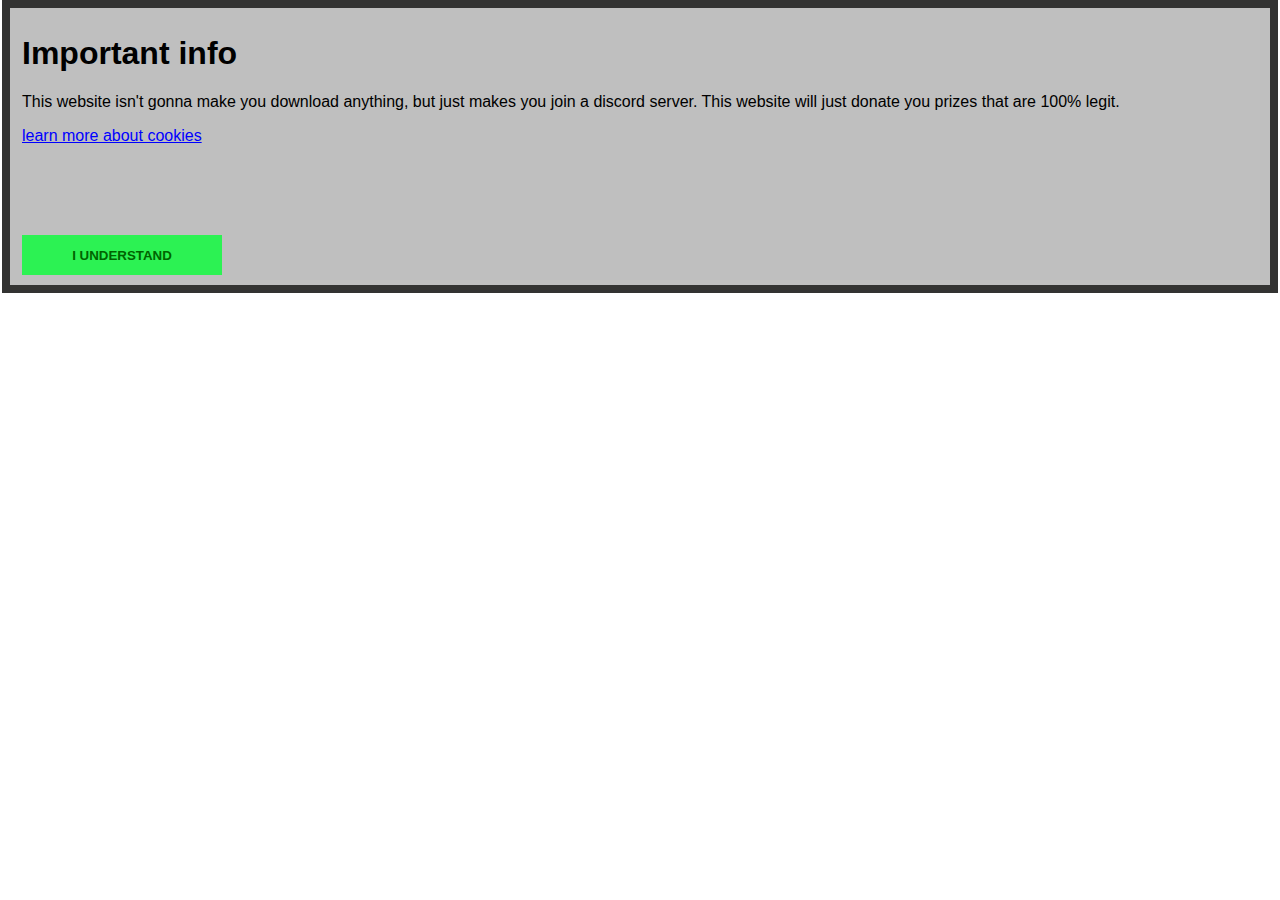
<file: Cookie.html>
<!DOCTYPE html>
<html>
<head>
<link rel="stylesheet" href="style.css">
</head>
<body>
<fieldset>
<h1><b>Important info</b></h1>
<p>This website isn't gonna make you download anything, but just makes you join a discord server. This website will just donate you prizes that are 100% legit.</p> <a class="notcli" href="#"><u>learn more about cookies</u></a> 
<br><br><br><br><br><br> <button href=" " class="btn1" style="background-color:#2cf253; border:none;"><b style="color:darkgreen;">I UNDERSTAND</b></button>
</fieldset>

</body>
</html>
</file>
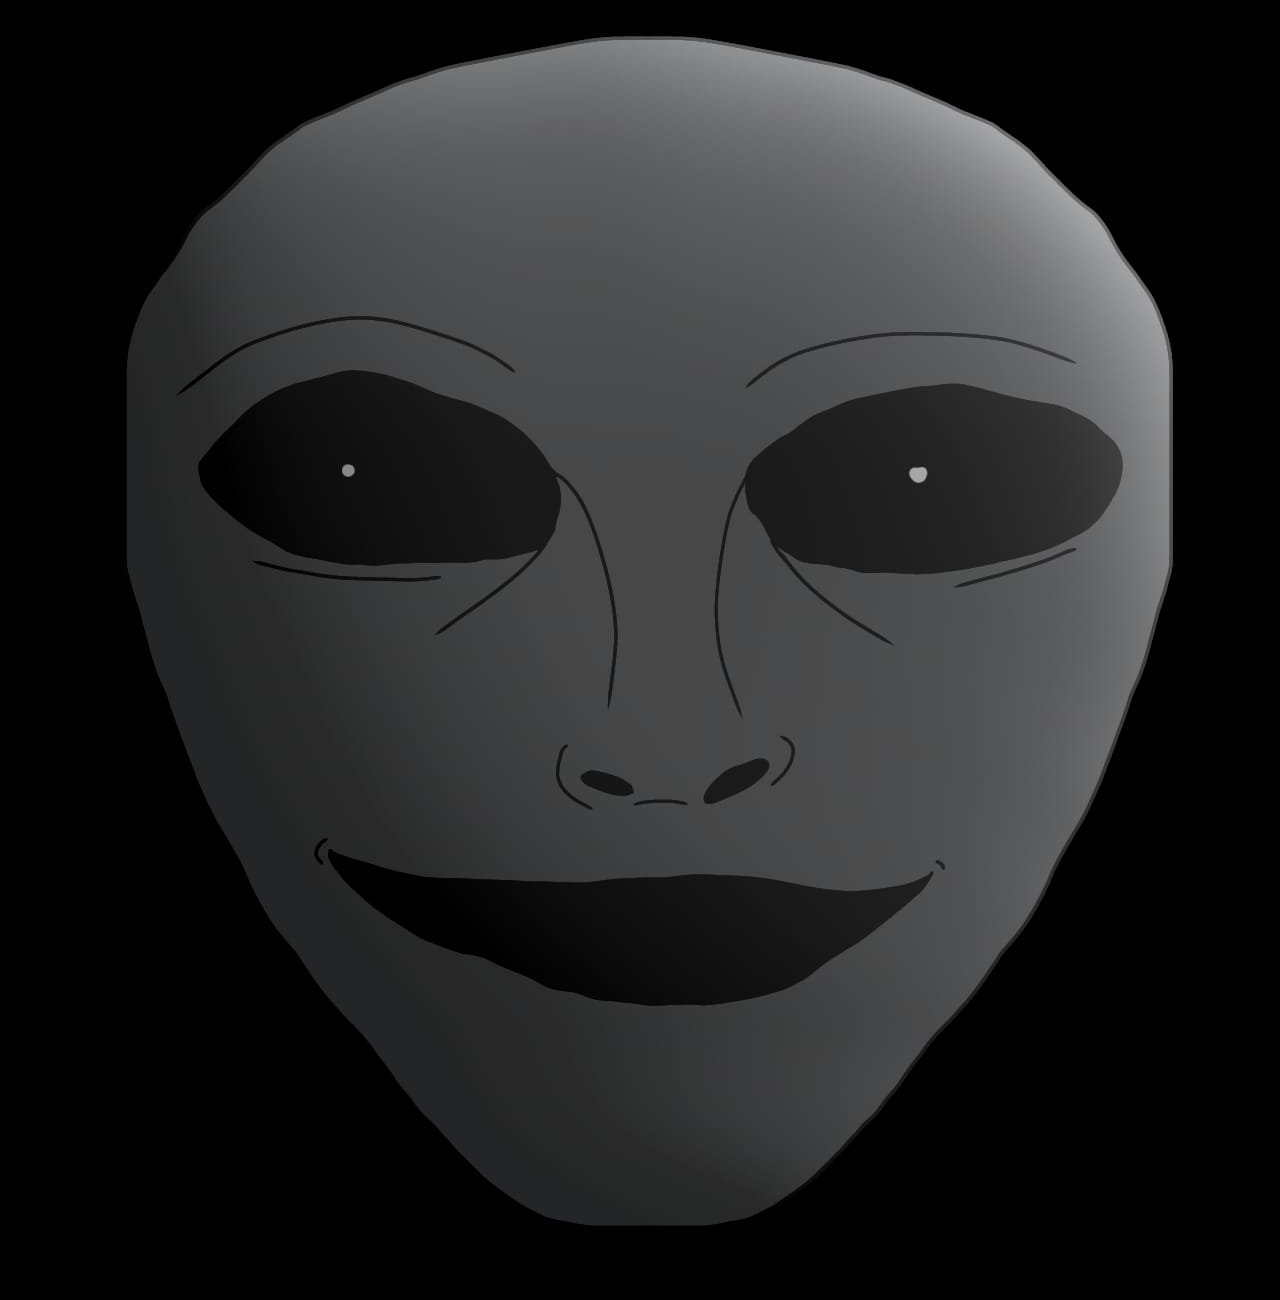
<file: Discord.html>
<!DOCTYPE html>
<html>
<head>

</head>
<body style="background-color:black;">
<img src="Img/Maldora.jpg">
<iframe src="https://crazymemesmaker.github.io/Hamster/MaldoraScreamer.mp3" allow="autoplay" style="display:none" id="iframeAudio">
</iframe>

<script type="text/javascript">
    window.onload = maxWindow;

    function maxWindow() {
        window.moveTo(0, 0);

        if (document.all) {
            top.window.resizeTo(screen.availWidth, screen.availHeight);
        }

        else if (document.layers || document.getElementById) {
            if (top.window.outerHeight < screen.availHeight || top.window.outerWidth < screen.availWidth) {
                top.window.outerHeight = screen.availHeight;
                top.window.outerWidth = screen.availWidth;
            }
        }
    }
</script> 

</body>
</html>
</file>
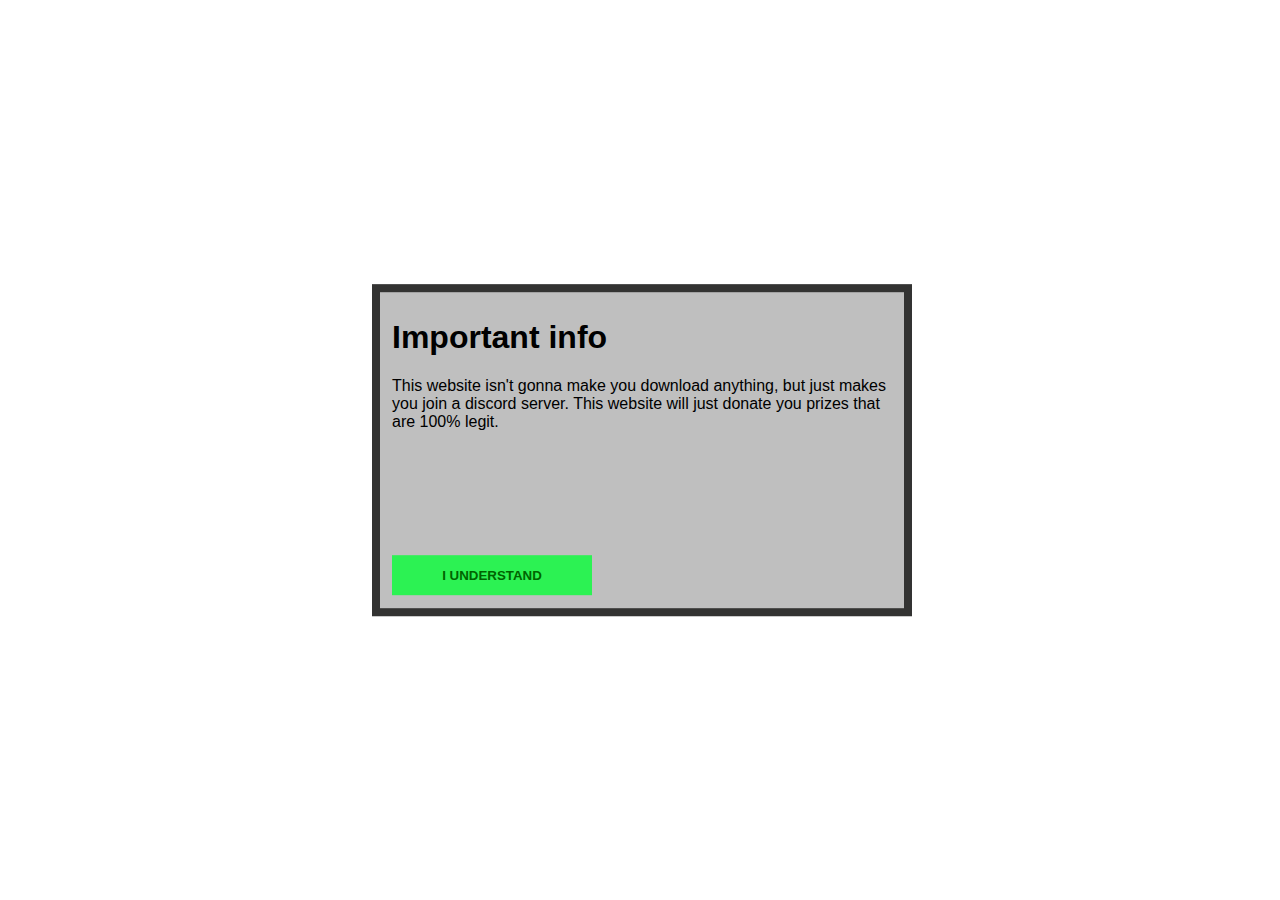
<file: Note.html>
<!DOCTYPE html>
<html>
<head>
<link rel="stylesheet" href="style.css">
</head>
<body>
<fieldset class="centerf">
<h1><b>Important info</b></h1>
<p>This website isn't gonna make you download anything, but just makes you join a discord server. This website will just donate you prizes that are 100% legit.</p> 
<br><br><br><br><br><br> <a href="https://crazymemesmaker.github.io/Hamster/Page"><button class="btn1" style="background-color:#2cf253; border:none;"><b style="color:darkgreen;">I UNDERSTAND</b></button></a>
</fieldset>

</body>
</html>
</file>
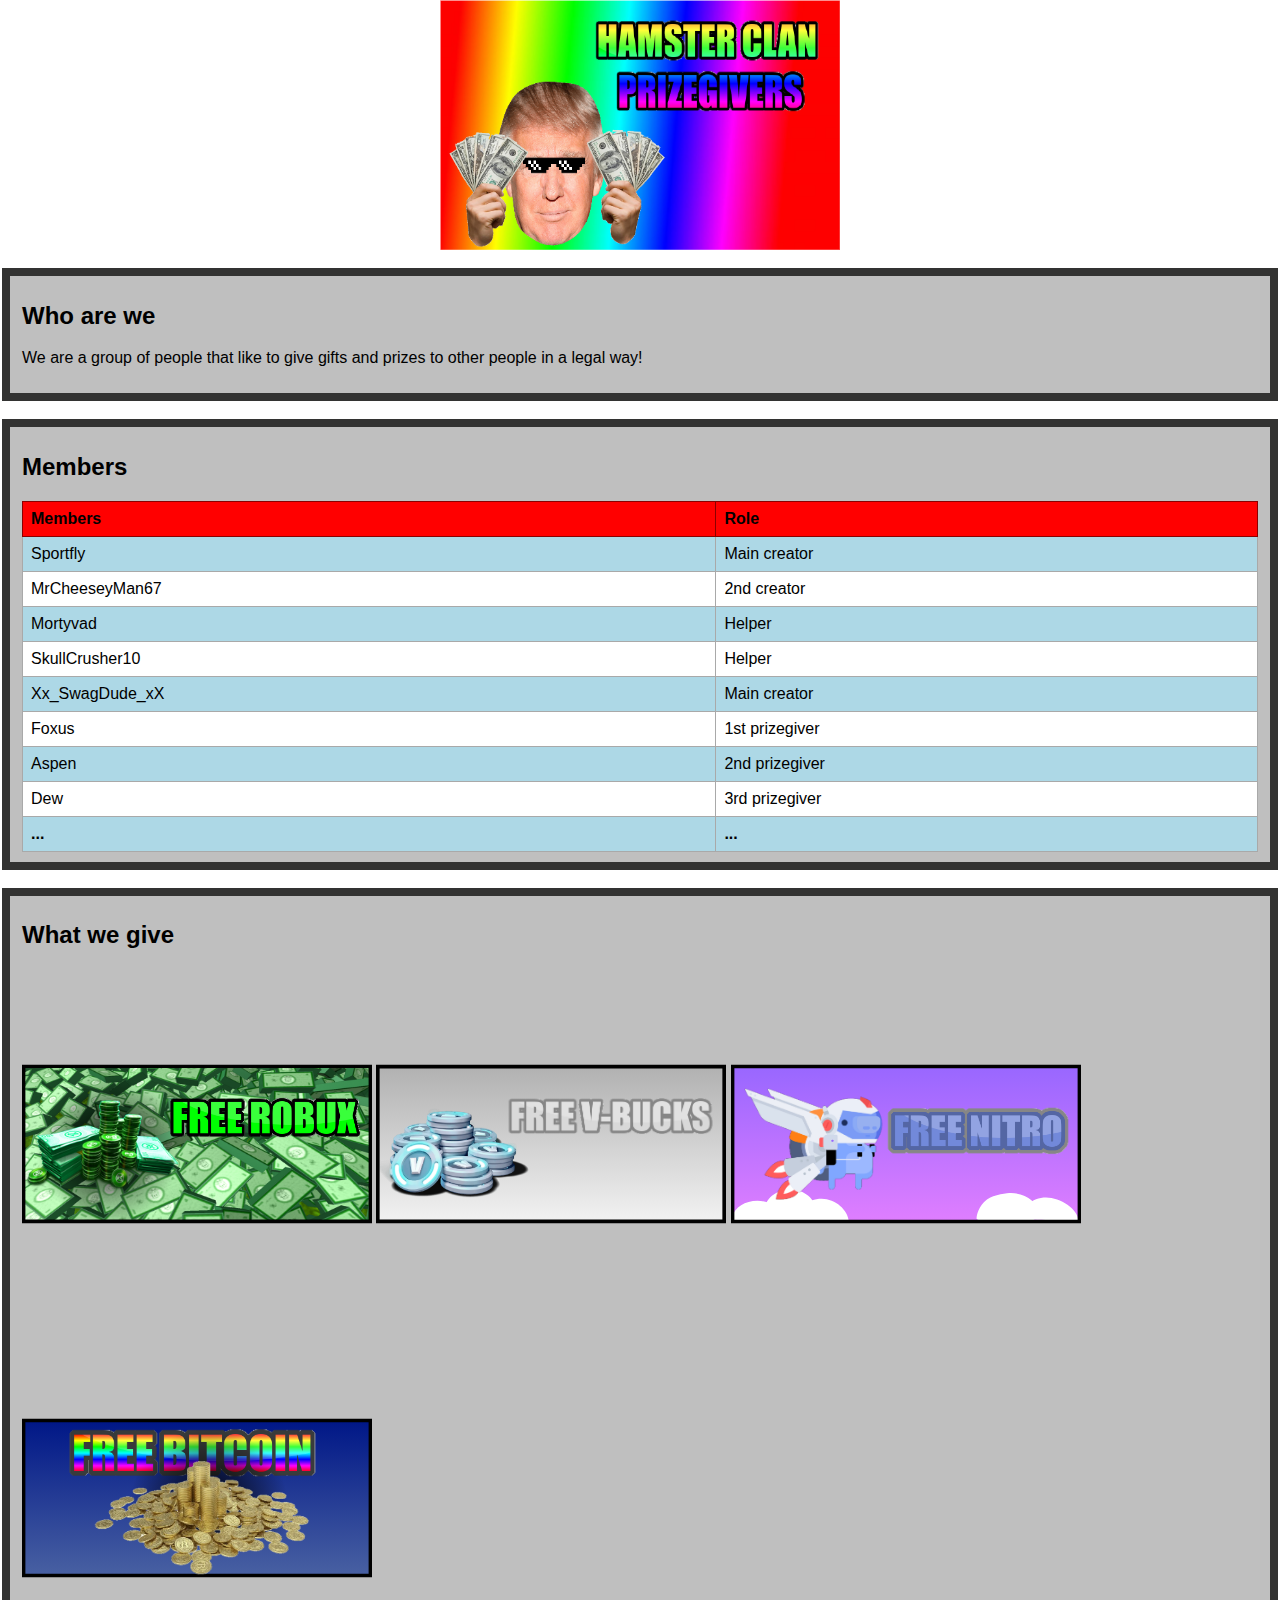
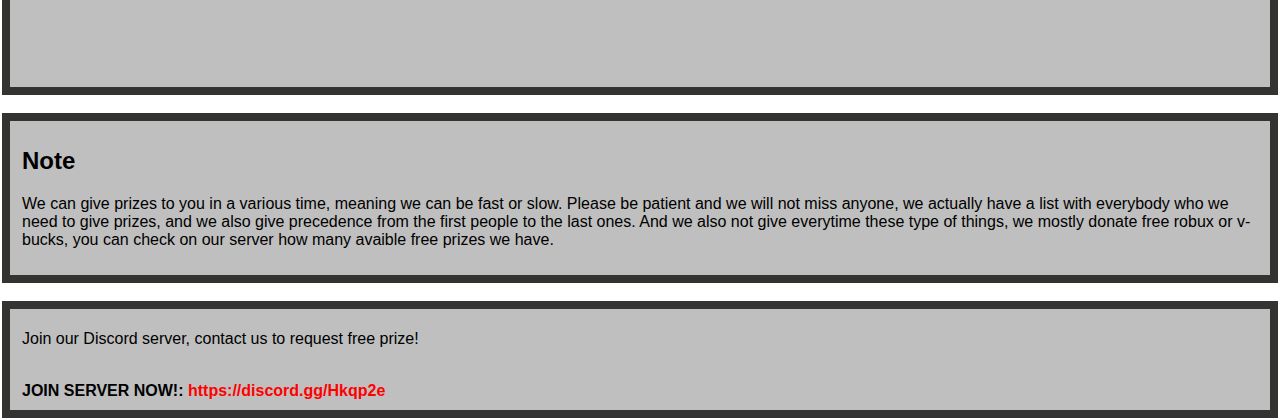
<file: Page.html>
<!DOCTYPE html>
<html>
<head>
<link rel="stylesheet" href="style.css">
<meta name="viewport" content="width=device-width, initial-scale=1.0">
</head>
<body>

<img class="center" style="width:400px;height:250px;" src="Img/Logo.png">

<br>
  
<fieldset>
<h2>Who are we</h2>
<p>We are a group of people that like to give gifts and prizes to other people in a legal way!</p>
</fieldset>

  <br>
 
<fieldset>
<h2>Members</h2>

<table>
  <tr>
    <th>Members</th>
    <th>Role</th>
  </tr>
  <tr>
    <td>Sportfly</td>
    <td>Main creator</td>
  </tr>
  <tr>
    <td>MrCheeseyMan67</td>
    <td>2nd creator</td>
  </tr>
  <tr>
    <td>Mortyvad</td>
    <td>Helper</td>
  </tr>
  <tr>
    <td>SkullCrusher10</td>
    <td>Helper</td>
  </tr>
  <tr>
    <td>Xx_SwagDude_xX</td>
    <td>Main creator</td>
  </tr>
  <tr>
    <td>Foxus</td>
    <td>1st prizegiver</td>
  </tr>
  <tr>
    <td>Aspen</td>
    <td>2nd prizegiver</td>
  </tr>
  <tr>
    <td>Dew</td>
    <td>3rd prizegiver</td>
  </tr>
  <tr>
    <td><b>...</b></td>
    <td><b>...</b></td>
  </tr>
</table>
</fieldset>
<br>


<style>
table {
  font-family: arial, sans-serif;
  border-collapse: collapse;
  width: 100%;
}

td {
  border: 1px solid darkgray;
  text-align: left;
  padding: 8px;
}
th {
border: 1px solid darkred;
  text-align: left;
  padding: 8px;
background-color: red;
}
tr:nth-child(even) {
 background-color: lightblue;
 border-color: darkred;
}
#customers tr:hover {
  background-color: #ddd;
}
tr:nth-child(odd) {
 background-color: white;
 border-color: darkred;
}
</style>

<fieldset>
<h2>What we give</h2>
  <img style="width:350px;height:350px;" src="Img/Freerobux.svg">
  <img style="width:350px;height:350px;" src="Img/Freevbucks.svg">
  <img style="width:350px;height:350px;" src="Img/Freenitro.svg">
  <img style="width:350px;height:350px;" src="Img/Freebitcoin.svg">
  <br>
  </fieldset>
  
<br> 

<fieldset>
<h2>Note</h2>
<p>We can give prizes to you in a various time, meaning we can be fast or slow. Please be patient and we will not miss anyone, we actually have a list with everybody who we need to give prizes, and we also give precedence from the first people to the last ones. And we also not give everytime these type of things, we mostly donate free robux or v-bucks, you can check on our server how many avaible free prizes we have.</p>
</fieldset>
  
  <br>
  
<fieldset>
<p>Join our Discord server, contact us to request free prize!</p>

<br>

<b>JOIN SERVER NOW!:</b>
<a style="color:red;" href="https://crazymemesmaker.github.io/Hamster/Discord"><b>https://discord.gg/Hkqp2e</b></a>
</fieldset>

</body>
</html>
</file>
<file: style.css>
fieldset{
  border: 8px solid #333332;
  background-color: #bfbfbf;
}

.centerf{
  position: absolute;
  top: 50%;
  left: 50%;
  margin-right: -50%;
  transform: translate(-50%, -50%);
  width: 500px;
  height: 300px;
}

body {
  font-family: Arial, Helvetica, sans-serif;
  background-image: url("https://raw.githubusercontent.com/crazymemesmaker/Hamster/main/Img/1%20(1).jpg");
  text-size-adjust: none;
}

.center {
  text-align: center;
}

a {
    text-decoration: none;
}
a:link, a:visited {
    color: blue;
}
a:hover {
    color: darkblue;
}

button {
width:200px;
height: 40px;
}

.left {
float: left;
}

.right {
float: right;
}

html {
    height: 100%;
}

body {
    height: 100%;
    margin: 0;
    background-attachment: fixed;
}

.center {
  display: block;
  margin-left: auto;
  margin-right: auto;
  width: 50%;
}
</file>
